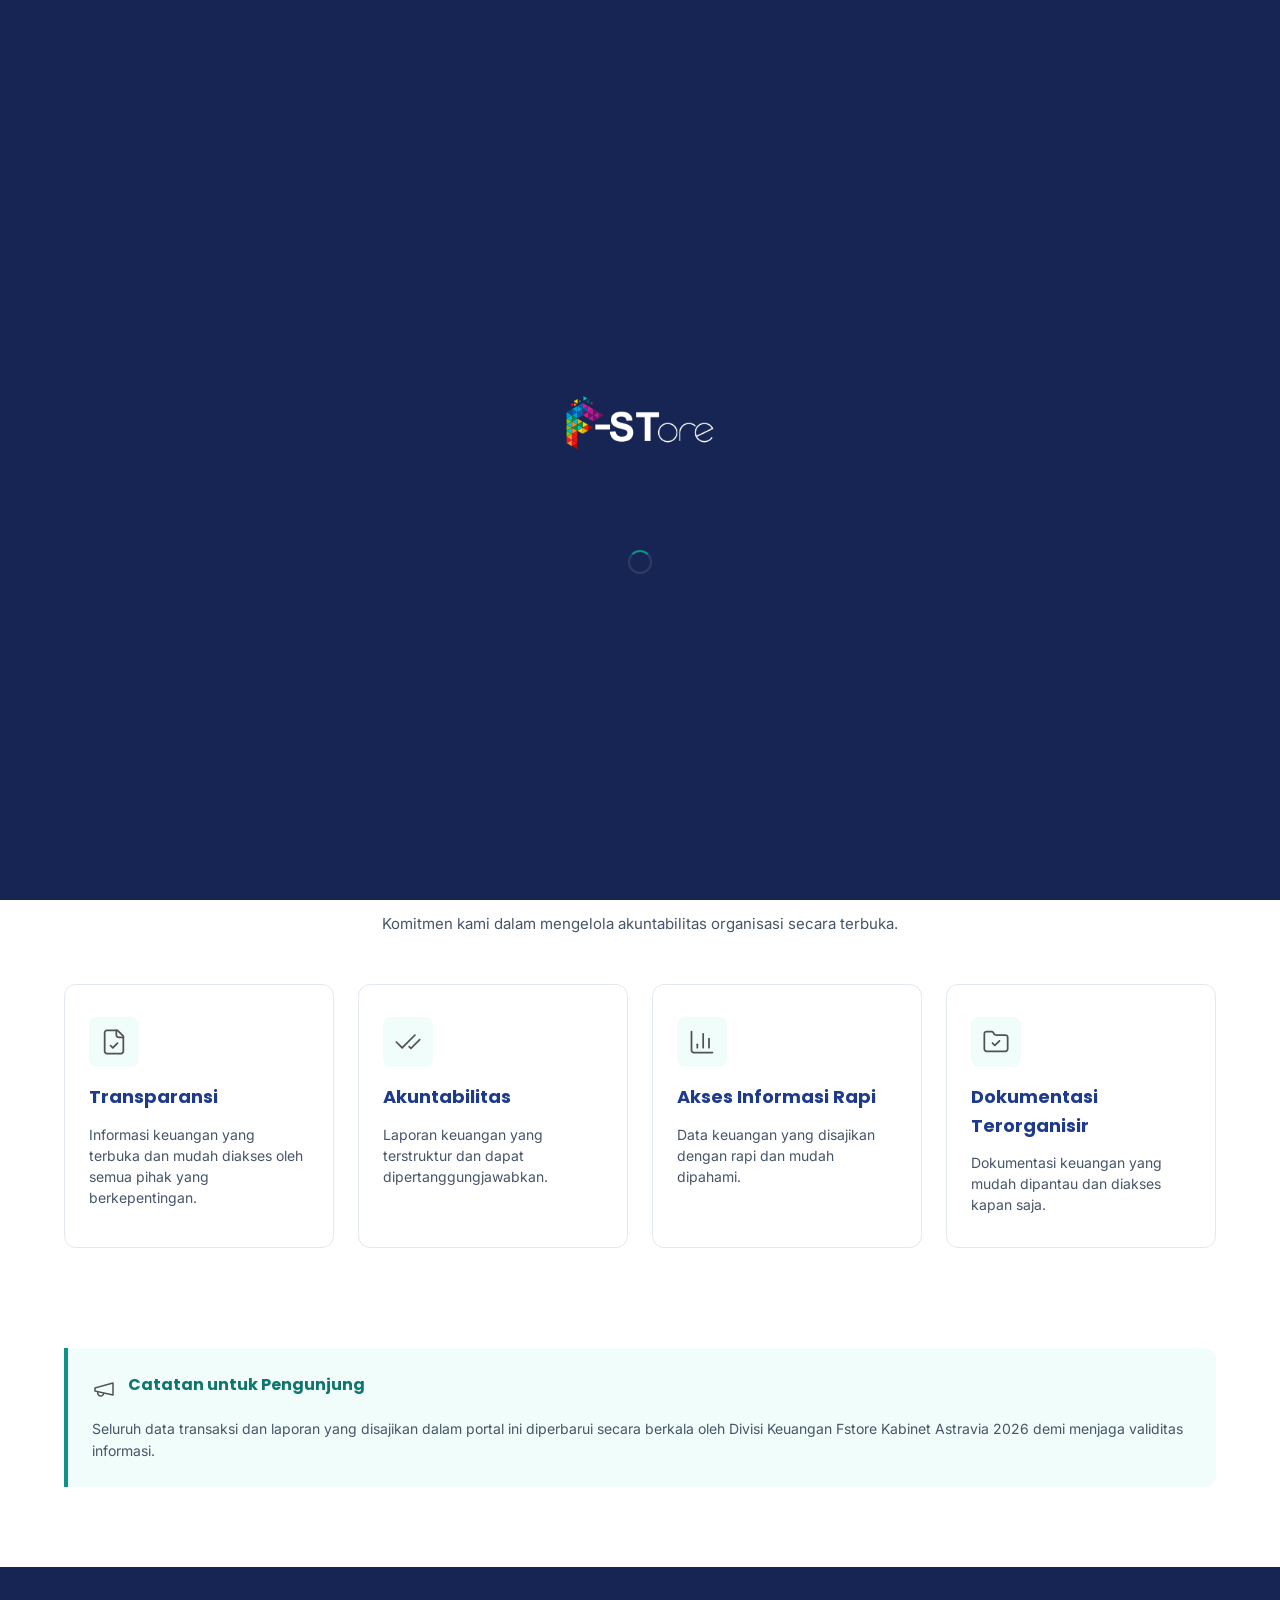
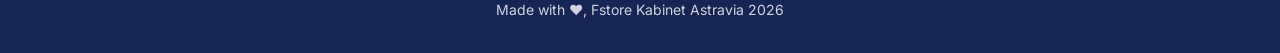
<file: home.html>
<!DOCTYPE html>
<html lang="id">
<head>
  <meta charset="UTF-8">
  <meta name="viewport" content="width=device-width, initial-scale=1.0">
  <title>Fstore - Home</title>
  <link rel="preconnect" href="https://fonts.googleapis.com">
  <link rel="preconnect" href="https://fonts.gstatic.com" crossorigin>
  <link href="https://fonts.googleapis.com/css2?family=Poppins:wght@600;700;800&family=Inter:wght@400;500;600;700&display=swap" rel="stylesheet">
  <link rel="stylesheet" href="style.css">
</head>
<body>

  <!-- NAVIGATION BAR -->
  <header class="main-header">
    <div class="container nav-container">
      <a href="home.html" class="logo">
        <img src="logo-fstore.png" alt="Logo Fstore" class="logo-img">
      </a>
      <ul class="nav-links">
        <li><a href="home.html" class="active">Home</a></li>
        <li><a href="index.html">Dashboard</a></li>
        <li><a href="transaksi.html">Transaksi</a></li>
        <li><a href="panduan.html">Panduan</a></li>
      </ul>
    </div>
  </header>

  <!-- HERO SECTION -->
  <section class="home-hero">
    <div class="container hero-container">
      <div class="hero-text-content">
        <h1 class="hero-title">Portal Transparansi Keuangan Fstore</h1>
        <p class="hero-subtitle">Akses tinjauan komprehensif atas arus kas dan performa keuangan Fstore, disajikan secara terpusat untuk memudahkan pemantauan data finansial yang objektif.</p>
        <div class="hero-actions">
          <a href="index.html" class="btn btn-primary">Buka Dashboard</a>
        </div>
      </div>
      
      <div class="hero-visual-gallery">
        <figure class="home-visual-item home-visual-item-top">
          <img src="home-foto-atas.jpeg" alt="Buka bersama bidang Technopreneurship" class="home-visual-image">
          <figcaption class="home-visual-caption">5 Maret 2026 - Buka bersama bidang Technopreneurship</figcaption>
        </figure>
        <figure class="home-visual-item home-visual-item-bottom">
          <img src="home-foto-bawah.jpeg" alt="First Gathering kabinet Astravia" class="home-visual-image">
          <figcaption class="home-visual-caption">8 Maret 2026 - First Gathering kabinet Astravia</figcaption>
        </figure>
      </div>
    </div>
  </section>

  <!-- ABOUT SECTION -->
  <section class="about-section">
    <div class="container">
      <h2 class="section-title">Tujuan Portal</h2>
      <p class="section-subtitle">Komitmen kami dalam mengelola akuntabilitas organisasi secara terbuka.</p>
      
      <div class="about-cards">
        <div class="about-card">
          <div class="about-icon">
            <img src="icons/file-check.svg" alt="Transparansi" class="about-icon-image">
          </div>
          <h3>Transparansi</h3>
          <p>Informasi keuangan yang terbuka dan mudah diakses oleh semua pihak yang berkepentingan.</p>
        </div>
        <div class="about-card">
          <div class="about-icon">
            <img src="icons/check-check.svg" alt="Akuntabilitas" class="about-icon-image">
          </div>
          <h3>Akuntabilitas</h3>
          <p>Laporan keuangan yang terstruktur dan dapat dipertanggungjawabkan.</p>
        </div>
        <div class="about-card">
          <div class="about-icon">
            <img src="icons/chart.svg" alt="Akses Informasi Rapi" class="about-icon-image">
          </div>
          <h3>Akses Informasi Rapi</h3>
          <p>Data keuangan yang disajikan dengan rapi dan mudah dipahami.</p>
        </div>
        <div class="about-card">
          <div class="about-icon">
            <img src="icons/folder-check.svg" alt="Dokumentasi Terorganisir" class="about-icon-image">
          </div>
          <h3>Dokumentasi Terorganisir</h3>
          <p>Dokumentasi keuangan yang mudah dipantau dan diakses kapan saja.</p>
        </div>
      </div>
    </div>
  </section>

  <!-- VIEWER NOTICE -->
  <section class="viewer-notice">
    <div class="container notice-container">
      <div class="notice-box">
        <div class="notice-box-header">
          <img src="icons/megaphone.svg" alt="Pengumuman" class="notice-icon-image">
          <h4>Catatan untuk Pengunjung</h4>
        </div>
        <p>Seluruh data transaksi dan laporan yang disajikan dalam portal ini diperbarui secara berkala oleh Divisi Keuangan Fstore Kabinet Astravia 2026 demi menjaga validitas informasi.</p>
      </div>
    </div>
  </section>

  <!-- FOOTER -->
  <footer>
    <div class="container footer-container">
      <p>Made with ♥, Fstore Kabinet Astravia 2026</p>
    </div>
  </footer>

  <script src="auth.js"></script>
</body>
</html>
</file>
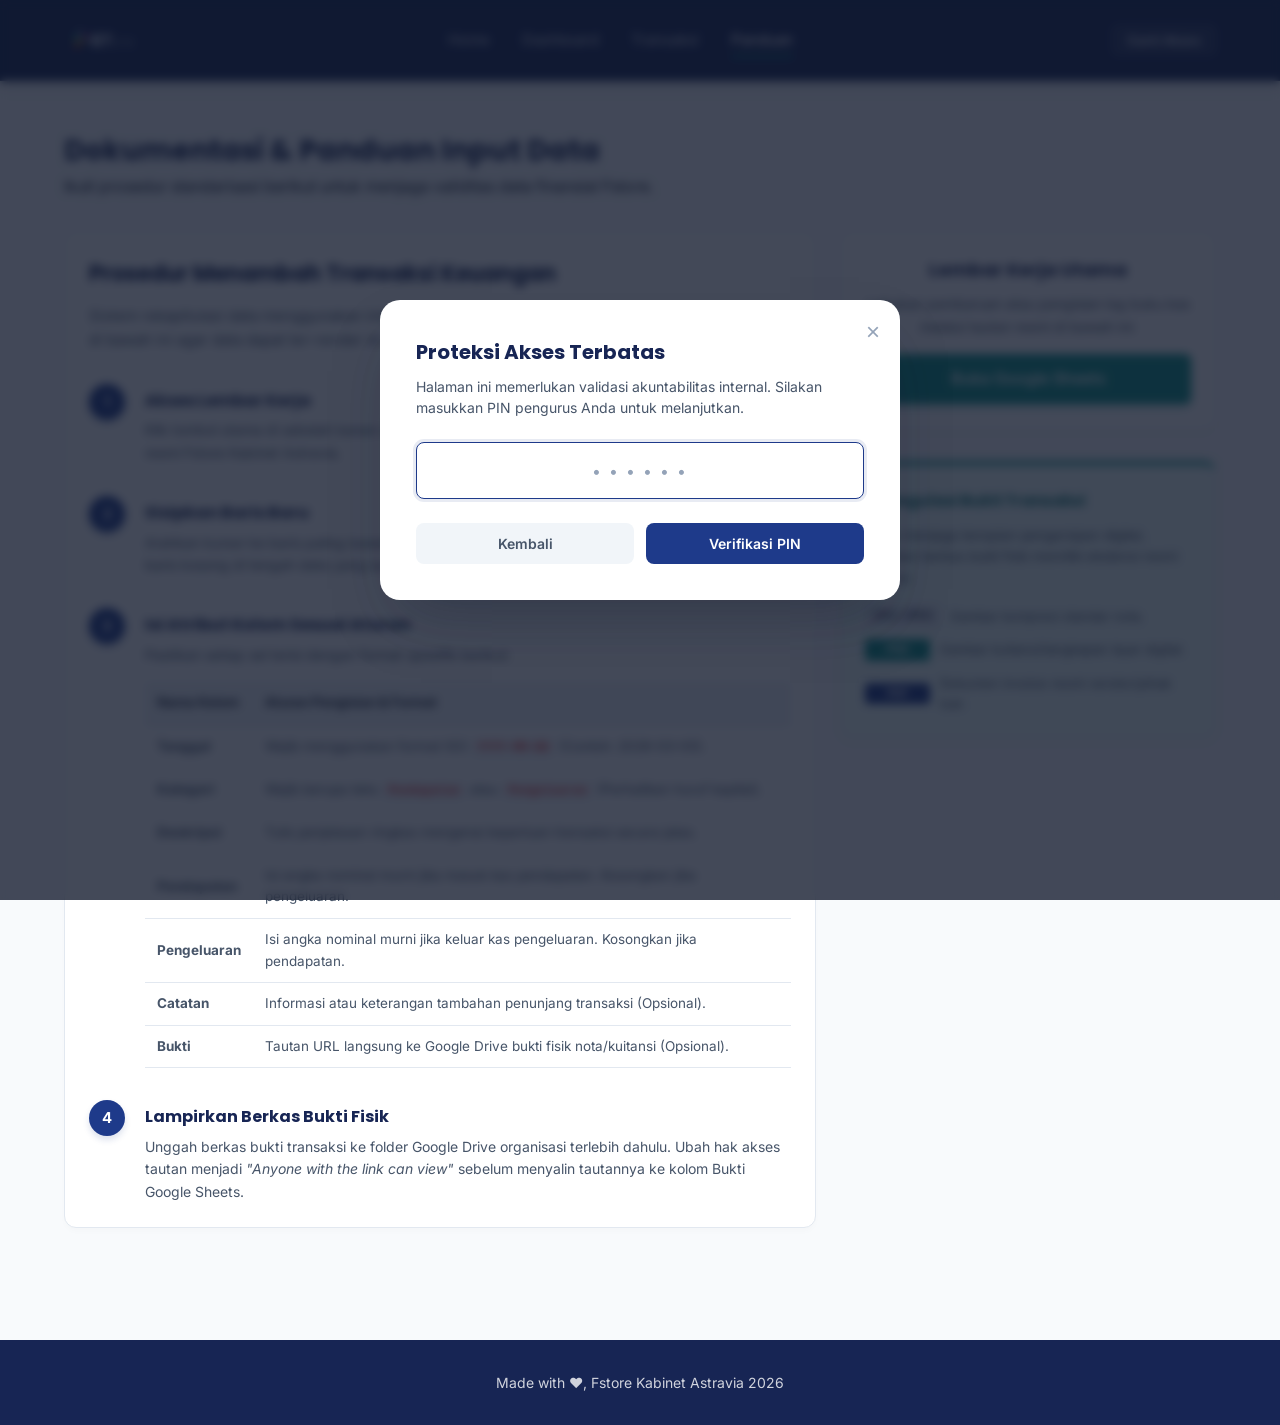
<file: panduan.html>
<!DOCTYPE html>
<html lang="id">
<head>
  <meta charset="UTF-8">
  <meta name="viewport" content="width=device-width, initial-scale=1.0">
  <title>Fstore - Panduan</title>
  <link rel="preconnect" href="https://fonts.googleapis.com">
  <link rel="preconnect" href="https://fonts.gstatic.com" crossorigin>
  <link href="https://fonts.googleapis.com/css2?family=Poppins:wght@600;700;800&family=Inter:wght@400;500;600;700&display=swap" rel="stylesheet">
  <link rel="stylesheet" href="style.css">
</head>
<body>

  <!-- NAVIGATION BAR (Konsisten antar halaman) -->
  <header class="main-header">
    <div class="container nav-container">
      <a href="home.html" class="logo">
        <img src="logo-fstore.png" alt="Logo Fstore" class="logo-img">
      </a>
      <ul class="nav-links">
        <li><a href="home.html">Home</a></li>
        <li><a href="index.html">Dashboard</a></li>
        <li><a href="transaksi.html">Transaksi</a></li>
        <li><a href="panduan.html" class="active">Panduan</a></li>
      </ul>
    </div>
  </header>

  <!-- GUIDE MAIN CONTENT -->
  <main class="guide-layout">
    <div class="container">
      
      <div class="guide-header">
        <h1 class="page-title">Dokumentasi & Panduan Input Data</h1>
        <p class="page-subtitle">Ikuti prosedur standarisasi berikut untuk menjaga validitas data finansial Fstore.</p>
      </div>

      <div class="guide-grid-layout">
        
        <!-- Sisi Kiri: Langkah Prosedural -->
        <section class="guide-main-content">
          <div class="card-box">
            <h2 class="guide-card-title">Prosedur Menambah Transaksi Keuangan</h2>
            <p class="guide-intro-text">Sistem rekapitulasi data menggunakan integrasi basis data Google Sheets. Ikuti instruksi penulisan di bawah ini agar data dapat ter-render di dashboard tanpa galat:</p>
            
            <div class="step-sequence">
              
              <div class="step-item">
                <div class="step-number">1</div>
                <div class="step-body">
                  <h3>Akses Lembar Kerja</h3>
                  <p>Klik tombol utama di sebelah kanan untuk langsung mengarah ke halaman sunting Google Sheets resmi Fstore Kabinet Astravia.</p>
                </div>
              </div>

              <div class="step-item">
                <div class="step-number">2</div>
                <div class="step-body">
                  <h3>Sisipkan Baris Baru</h3>
                  <p>Arahkan kursor ke baris paling bawah yang kosong pada lembar kerja aktif. Hindari menyisipkan baris kosong di tengah data yang sudah ada.</p>
                </div>
              </div>

              <div class="step-item">
                <div class="step-number">3</div>
                <div class="step-body">
                  <h3>Isi Atribut Kolom Sesuai Aturan</h3>
                  <p>Pastikan setiap sel terisi dengan format spesifik berikut:</p>
                  <table class="guide-spec-table">
                    <thead>
                      <tr>
                        <th>Nama Kolom</th>
                        <th>Aturan Pengisian & Format</th>
                      </tr>
                    </thead>
                    <tbody>
                      <tr>
                        <td><strong>Tanggal</strong></td>
                        <td>Wajib menggunakan format ISO <code class="code-badge">YYYY-MM-DD</code> (Contoh: 2026-03-05).</td>
                      </tr>
                      <tr>
                        <td><strong>Kategori</strong></td>
                        <td>Wajib berupa teks <code class="code-badge">Pendapatan</code> atau <code class="code-badge">Pengeluaran</code> (Perhatikan huruf kapital).</td>
                      </tr>
                      <tr>
                        <td><strong>Deskripsi</strong></td>
                        <td>Tulis penjelasan ringkas mengenai keperluan transaksi secara jelas.</td>
                      </tr>
                      <tr>
                        <td><strong>Pendapatan</strong></td>
                        <td>Isi angka nominal murni jika masuk kas pendapatan. Kosongkan jika pengeluaran.</td>
                      </tr>
                      <tr>
                        <td><strong>Pengeluaran</strong></td>
                        <td>Isi angka nominal murni jika keluar kas pengeluaran. Kosongkan jika pendapatan.</td>
                      </tr>
                      <tr>
                        <td><strong>Catatan</strong></td>
                        <td>Informasi atau keterangan tambahan penunjang transaksi (Opsional).</td>
                      </tr>
                      <tr>
                        <td><strong>Bukti</strong></td>
                        <td>Tautan URL langsung ke Google Drive bukti fisik nota/kuitansi (Opsional).</td>
                      </tr>
                    </tbody>
                  </table>
                </div>
              </div>

              <div class="step-item">
                <div class="step-number">4</div>
                <div class="step-body">
                  <h3>Lampirkan Berkas Bukti Fisik</h3>
                  <p>Unggah berkas bukti transaksi ke folder Google Drive organisasi terlebih dahulu. Ubah hak akses tautan menjadi <em>"Anyone with the link can view"</em> sebelum menyalin tautannya ke kolom Bukti Google Sheets.</p>
                </div>
              </div>

            </div>
          </div>
        </section>

        <!-- Sisi Kanan: Sidebar Aksi & Informasi Pendukung -->
        <aside class="guide-sidebar">
          
          <div class="card-box action-card text-center">
            <h3>Lembar Kerja Utama</h3>
            <p>Lakukan pembaruan atau pengisian log buku kas melalui tautan resmi di bawah ini:</p>
            <a href="#" id="sheetsLink" class="btn btn-primary btn-full" target="_blank">Buka Google Sheets</a>
          </div>

          <div class="card-box file-notice-box">
            <h4>📁 Regulasi Bukti Transaksi</h4>
            <p>Guna menjaga kerapian pengarsipan digital, pastikan berkas bukti fisik memiliki ekstensi resmi berikut:</p>
            <ul class="file-type-list">
              <li><span class="file-badge badge-jpg">JPG / JPEG</span> Gambar kompresi standar nota.</li>
              <li><span class="file-badge badge-png">PNG</span> Gambar kuitansi/tangkapan layar digital.</li>
              <li><span class="file-badge badge-pdf">PDF</span> Dokumen invoice resmi vendor/pihak luar.</li>
            </ul>
          </div>

        </aside>

      </div>

    </div>
  </main>

  <!-- FOOTER -->
  <footer>
    <div class="container footer-container">
      <p>Made with ♥, Fstore Kabinet Astravia 2026</p>
    </div>
  </footer>

  <!-- SCRIPT CONFIGURATION -->
  <script src="config.js"></script>
  <script>
    document.addEventListener('DOMContentLoaded', function() {
      const link = document.getElementById('sheetsLink');
      if (typeof CONFIG !== 'undefined' && CONFIG.GOOGLE_SHEETS_EDIT_URL) {
        link.href = CONFIG.GOOGLE_SHEETS_EDIT_URL();
      }
    });
  </script>
  <script src="auth.js"></script>
</body>
</html>
</file>
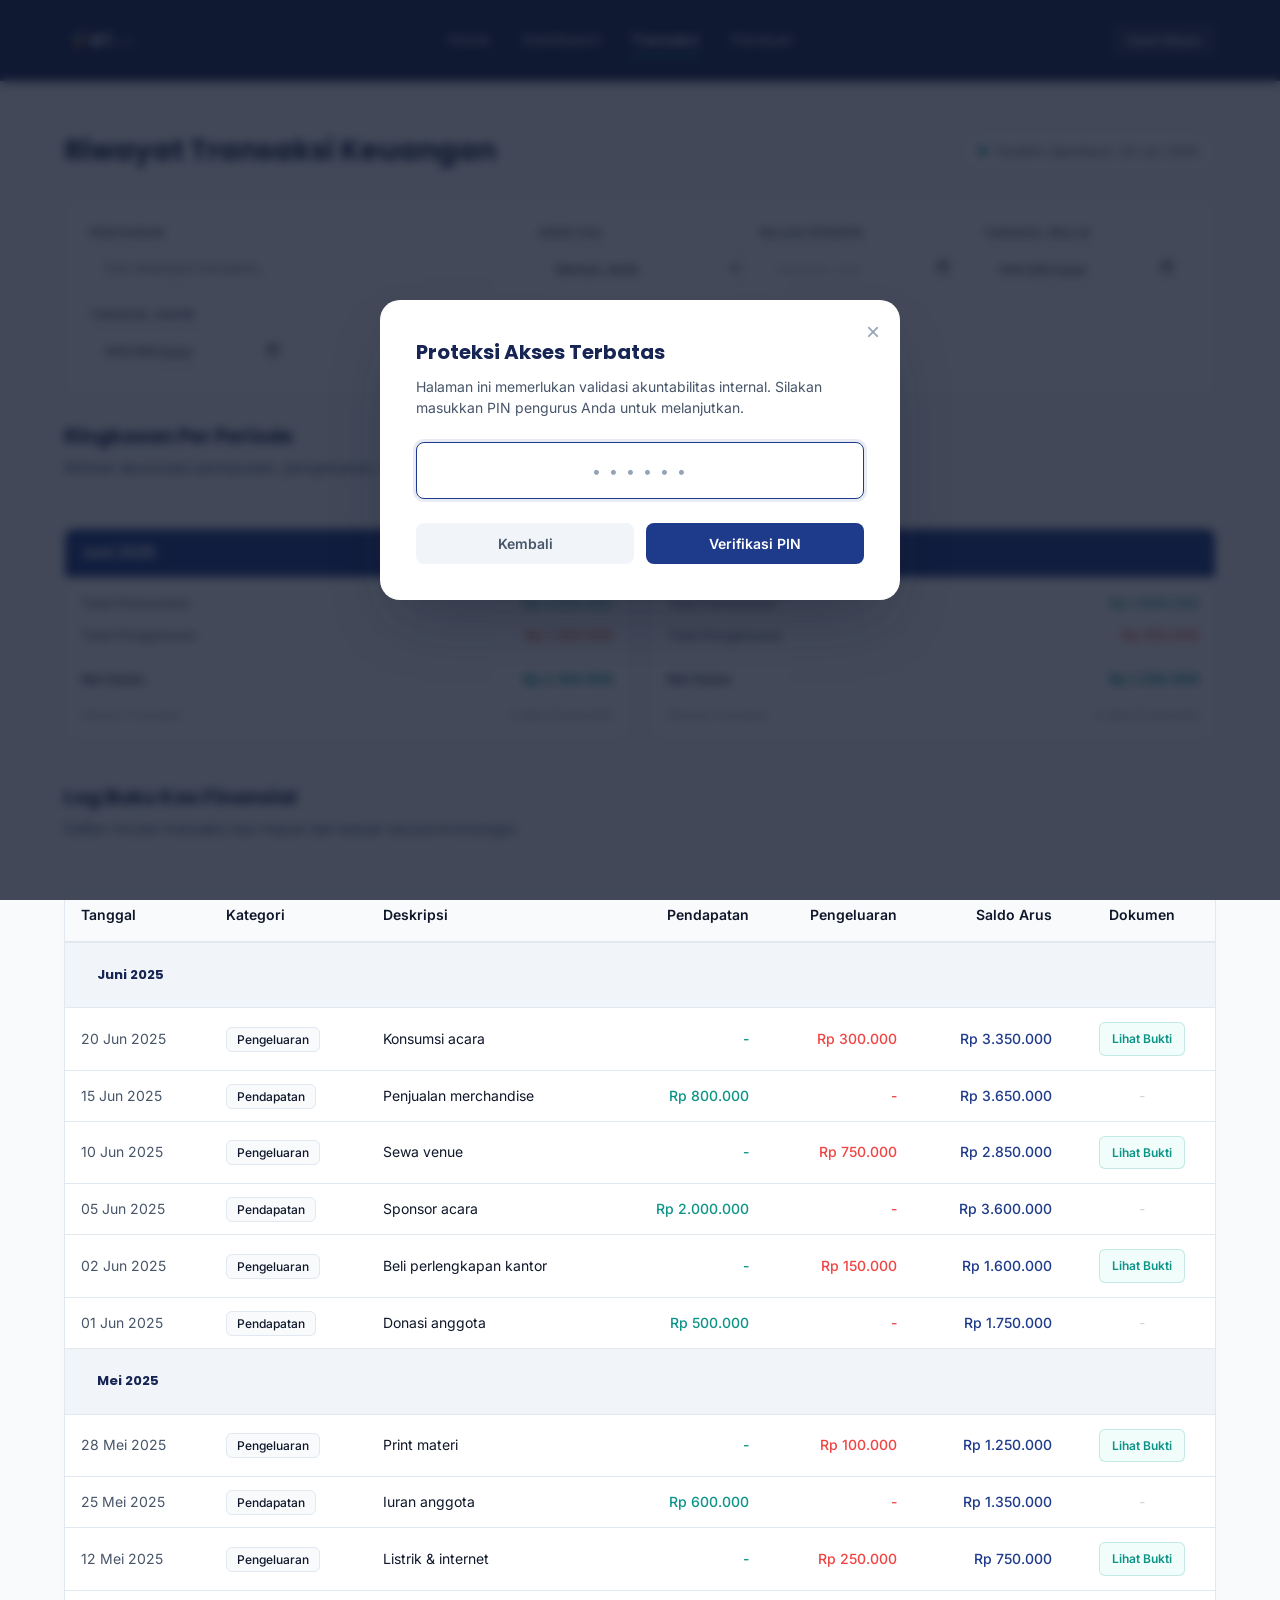
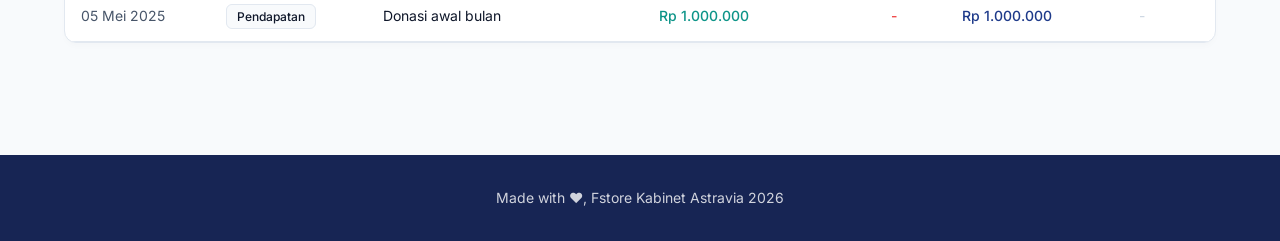
<file: transaksi.html>
<!DOCTYPE html>
<html lang="id">
<head>
  <meta charset="UTF-8">
  <meta name="viewport" content="width=device-width, initial-scale=1.0">
  <title>Fstore - Transaksi</title>
  <link rel="preconnect" href="https://fonts.googleapis.com">
  <link rel="preconnect" href="https://fonts.gstatic.com" crossorigin>
  <link href="https://fonts.googleapis.com/css2?family=Poppins:wght@600;700;800&family=Inter:wght@400;500;600;700&display=swap" rel="stylesheet">
  <link rel="stylesheet" href="style.css">
</head>
<body>

  <!-- NAVIGATION BAR (Konsisten antar halaman) -->
  <header class="main-header">
    <div class="container nav-container">
      <a href="home.html" class="logo">
        <img src="logo-fstore.png" alt="Logo Fstore" class="logo-img">
      </a>
      <ul class="nav-links">
        <li><a href="home.html">Home</a></li>
        <li><a href="index.html">Dashboard</a></li>
        <li><a href="transaksi.html" class="active">Transaksi</a></li>
        <li><a href="panduan.html">Panduan</a></li>
      </ul>
    </div>
  </header>

  <!-- TRANSACTION MAIN CONTENT -->
  <main class="transaction-layout">
    <div class="container">
      
      <!-- Top Bar Halaman -->
      <div class="transaction-page-header">
        <h1 class="page-title">Riwayat Transaksi Keuangan</h1>
        <div class="last-updated-wrapper">
          <span class="update-indicator"></span>
          <div class="last-updated" id="lastUpdated">Memeriksa pembaruan...</div>
        </div>
      </div>

      <!-- Kotak Filter & Pencarian yang Terstruktur -->
      <section class="filter-section-box">
        <div class="filter-grid">
          <div class="filter-group search-main">
            <label for="searchInput">Pencarian</label>
            <input type="text" id="searchInput" placeholder="Cari deskripsi transaksi...">
          </div>
          <div class="filter-group">
            <label for="categoryFilter">Jenis Kas</label>
            <select id="categoryFilter">
              <option value="">Semua Jenis</option>
              <option value="Pendapatan">Pendapatan</option>
              <option value="Pengeluaran">Pengeluaran</option>
            </select>
          </div>
          <div class="filter-group">
            <label for="monthFilter">Bulan Spesifik</label>
            <input type="month" id="monthFilter">
          </div>
          <div class="filter-group">
            <label for="startDateFilter">Tanggal Mulai</label>
            <input type="date" id="startDateFilter">
          </div>
          <div class="filter-group">
            <label for="endDateFilter">Tanggal Akhir</label>
            <input type="date" id="endDateFilter">
          </div>
        </div>
      </section>

      <!-- Tempat Penampungan Tabel Transaksi -->
<section class="table-section">
  <!-- JavaScript akan menyuntikkan seluruh komponen ke dalam div ini -->
  <div id="transactionsContainer">
    <div class="loading-state">
      <div class="spinner"></div>
      <p>Memuat seluruh data transaksi...</p>
    </div>
  </div>
</section>

    </div>
  </main>

  <!-- FOOTER -->
  <footer>
    <div class="container footer-container">
      <p>Made with ♥, Fstore Kabinet Astravia 2026</p>
    </div>
  </footer>

  <!-- SCRIPT ARCHITECTURE -->
  <script src="config.js"></script>
  <script src="data.js"></script>
  <script src="transaksi.js"></script>
  <script src="auth.js"></script>
</body>
</html>
</file>
<file: style.css>
/* ==========================================================================
   1. VARIABLES & RESET STYLE
   ========================================================================== */
:root {
  /* Palette: Corporate Deep Blue & Mint */
  --bg-white: #ffffff;
  --bg-light: #f8fafc;
  --bg-mint-light: #f0fdfa; /* Mint sangat pudar untuk background halus */
  --text-dark: #0f172a;     /* Midnight Navy */
  --text-muted: #475569;    /* Slate Gray */
  --primary-blue: #1e3a8a;  /* Classic Slate Blue */
  --primary-dark: #172554;  /* Deep Navy */
  --accent-mint: #0d9488;   /* Mint Green / Teal */
  --accent-mint-hover: #0f766e;
  
  /* Fonts */
  --font-header: 'Poppins', sans-serif;
  --font-body: 'Inter', sans-serif;
}

* {
  margin: 0;
  padding: 0;
  box-sizing: border-box;
}

html,
body {
  min-height: 100%;
}

body {
  font-family: var(--font-body);
  background-color: var(--bg-white);
  color: var(--text-dark);
  line-height: 1.6;
  overflow-x: hidden;
}

body.modal-open {
  overflow: hidden;
  touch-action: none;
}

.container {
  width: 100%;
  max-width: 1200px;
  margin: 0 auto;
  padding: 0 24px;
}

/* ==========================================================================
   2. HEADER & NAVIGATION (Updated for White Text Logo)
   ========================================================================== */
.main-header {
  background-color: var(--primary-dark); /* Mengubah background menjadi Deep Navy */
  border-bottom: 1px solid rgba(255, 255, 255, 0.1); /* Mengubah border agar serasi dengan background gelap */
  position: sticky;
  top: 0;
  z-index: 1000;
  box-shadow: 0 4px 12px rgba(15, 23, 42, 0.15); /* Bayangan disesuaikan agar lebih menyatu */
}

.nav-container {
  display: flex;
  justify-content: space-between;
  align-items: center;
  height: 80px;
}

.logo-img {
  height: 80px;
  object-fit: contain;
  display: block;
}

.nav-links {
  display: flex;
  list-style: none;
  gap: 32px;
  align-items: center; /* Memastikan teks menu dan tombol sejajar secara vertikal */
}

.nav-links a {
  text-decoration: none;
  color: rgba(255, 255, 255, 0.7); /* Warna teks pasif diubah menjadi putih transparan */
  font-weight: 500;
  font-size: 15px;
  transition: all 0.3s ease;
  position: relative;
  padding: 8px 0;
}

/* Hover & Active State */
.nav-links a:hover,
.nav-links a.active {
  color: var(--bg-white); /* Menjadi putih bersih saat aktif atau di-hover */
}

/* Garis bawah tipis aktif yang kontras di atas warna gelap */
.nav-links a.active::after {
  content: '';
  position: absolute;
  bottom: 0;
  left: 0;
  width: 100%;
  height: 2px;
  background-color: var(--accent-mint); /* Tetap menggunakan Mint Green sebagai aksen */
  border-radius: 2px;
}
/* ==========================================================================
   3. HERO SECTION (Clean Split Layout)
   ========================================================================== */
.home-hero {
  background-color: var(--bg-light);
  padding: 80px 0;
  position: relative;
}

.hero-container {
  display: grid;
  grid-template-columns: 1fr 1fr;
  align-items: center;
  gap: 48px;
}

.hero-title {
  font-family: var(--font-header);
  font-size: 42px;
  font-weight: 700;
  color: var(--primary-dark);
  line-height: 1.2;
  margin-bottom: 20px;
}

.hero-subtitle {
  color: var(--text-muted);
  font-size: 16px;
  margin-bottom: 32px;
  max-width: 500px;
}

/* Button Component */
.btn {
  display: inline-block;
  text-decoration: none;
  padding: 12px 28px;
  font-weight: 600;
  border-radius: 6px;
  transition: all 0.3s ease;
}

.btn-primary {
  background-color: var(--accent-mint);
  color: var(--bg-white);
  box-shadow: 0 4px 10px rgba(13, 148, 136, 0.2);
}

.btn-primary:hover {
  background-color: var(--accent-mint-hover);
  transform: translateY(-2px);
}

/* Gallery Styling */
.hero-visual-gallery {
  display: flex;
  flex-direction: column;
  gap: 20px;
}

.home-visual-item {
  background: var(--bg-white);
  border-radius: 12px;
  overflow: hidden;
  box-shadow: 0 10px 15px -3px rgba(0, 0, 0, 0.05);
  transition: transform 0.3s ease;
}

.home-visual-item:hover {
  transform: translateY(-4px);
}

.home-visual-image {
  width: 100%;
  height: 200px;
  object-fit: cover;
  display: block;
}

.home-visual-caption {
  padding: 12px 16px;
  font-size: 13px;
  color: var(--text-muted);
  background-color: var(--bg-white);
  border-top: 1px solid #f1f5f9;
  font-weight: 500;
}

/* ==========================================================================
   4. ABOUT SECTION (Tujuan Grid)
   ========================================================================== */
.about-section {
  padding: 100px 0;
  text-align: center;
}

.section-title {
  font-family: var(--font-header);
  font-size: 32px;
  color: var(--primary-dark);
  margin-bottom: 8px;
}

.section-subtitle {
  color: var(--text-muted);
  margin-bottom: 48px;
  font-size: 15px;
}

.about-cards {
  display: grid;
  grid-template-columns: repeat(auto-fit, minmax(250px, 1fr));
  gap: 24px;
}

.about-card {
  background-color: var(--bg-white);
  border: 1px solid #e2e8f0;
  padding: 32px 24px;
  border-radius: 12px;
  text-align: left;
  transition: all 0.3s ease;
}

.about-card:hover {
  border-color: var(--accent-mint);
  box-shadow: 0 10px 25px -5px rgba(13, 148, 136, 0.08);
  transform: translateY(-4px);
}

.about-icon {
  font-size: 0;
  margin-bottom: 16px;
  background-color: var(--bg-mint-light);
  width: 50px;
  height: 50px;
  display: flex;
  align-items: center;
  justify-content: center;
  border-radius: 8px;
}

.about-icon img {
  width: 28px;
  height: 28px;
  object-fit: contain;
  display: block;
}

.about-card h3 {
  font-family: var(--font-header);
  font-size: 18px;
  color: var(--primary-blue);
  margin-bottom: 12px;
}

.about-card p {
  color: var(--text-muted);
  font-size: 14px;
  line-height: 1.5;
}

/* ==========================================================================
   5. VIEWER NOTICE SECTION
   ========================================================================== */
.viewer-notice {
  padding-bottom: 80px;
}

.notice-box {
  background-color: var(--bg-mint-light);
  border-left: 4px solid var(--accent-mint);
  padding: 24px;
  border-radius: 0 12px 12px 0;
}

.notice-box-header {
  display: flex;
  align-items: center;
  gap: 12px;
  margin-bottom: 12px;
}

.notice-icon-image {
  width: 24px;
  height: 24px;
  object-fit: contain;
  display: block;
}

.notice-box h4 {
  font-family: var(--font-header);
  color: var(--accent-mint-hover);
  margin-bottom: 8px;
  font-size: 16px;
}

.notice-box p {
  color: var(--text-muted);
  font-size: 14px;
}

/* ==========================================================================
   6. FOOTER
   ========================================================================== */
footer {
  background-color: var(--primary-dark);
  color: rgba(255, 255, 255, 0.8);
  padding: 32px 0;
  text-align: center;
  font-size: 14px;
}

/* ==========================================================================
   7. RESPONSIVE DESIGN (Mobile Friendly)
   ========================================================================== */
@media (max-width: 992px) {
  .hero-container {
    grid-template-columns: 1fr;
    text-align: center;
    gap: 40px;
  }
  
  .hero-subtitle {
    margin-left: auto;
    margin-right: auto;
  }
  
  .hero-title {
    font-size: 34px;
  }
}

@media (max-width: 600px) {
  .nav-container {
    flex-direction: column;
    height: auto;
    padding: 16px;
    gap: 16px;
  }
  
  .nav-links {
    gap: 16px;
  }
  
  .hero-title {
    font-size: 28px;
  }

  #role-selection-screen,
  #pin-modal {
    padding-top: 16px;
  }

  .role-selection-container,
  .pin-modal-content {
    max-width: 100%;
    padding: 24px;
  }

  .role-card {
    padding: 28px 20px;
  }

  .pin-modal-buttons {
    flex-direction: column;
  }

  .pin-modal-btn {
    width: 100%;
  }
}

/* ==========================================================================
   8. DASHBOARD SPECIFIC STYLES
   ========================================================================== */
.dashboard-layout {
  padding: 48px 0 80px;
  background-color: var(--bg-light); /* Latar belakang abu terang agar kartu terlihat pop-out */
  min-height: calc(100vh - 160px);   /* Menghindari footer naik jika data sedikit */
}

.dashboard-header {
  display: flex;
  justify-content: space-between;
  align-items: center;
  margin-bottom: 32px;
  flex-wrap: wrap;
  gap: 16px;
}

.dashboard-title {
  font-family: var(--font-header);
  font-size: 28px;
  color: var(--primary-dark);
}

/* Penanda Pembaruan */
.last-updated-wrapper {
  display: flex;
  align-items: center;
  gap: 8px;
  background-color: var(--bg-white);
  padding: 8px 16px;
  border-radius: 20px;
  border: 1px solid #e2e8f0;
  font-size: 13px;
  color: var(--text-muted);
}

.update-indicator {
  width: 8px;
  height: 8px;
  background-color: var(--accent-mint);
  border-radius: 50%;
  display: inline-block;
}

/* Card Wrapper (General Utility untuk Box Dashboard) */
.card-box {
  background-color: var(--bg-white);
  border: 1px solid #e2e8f0;
  border-radius: 12px;
  padding: 24px;
  box-shadow: 0 4px 6px -1px rgba(0, 0, 0, 0.02);
  margin-bottom: 32px;
}

.card-box .section-title {
  font-size: 18px;
  margin-bottom: 20px;
  text-align: left;
}

/* Wrapper Grafik */
.chart-wrapper {
  position: relative;
  width: 100%;
  max-height: 400px;
}

/* Desain Tabel Bersih */
.clean-table {
  width: 100%;
  border-collapse: collapse;
  font-size: 14px;
  text-align: left;
}

.clean-table th {
  background-color: var(--bg-light);
  color: var(--text-dark);
  font-weight: 600;
  padding: 14px 16px;
  border-bottom: 2px solid #e2e8f0;
}

.clean-table td {
  padding: 14px 16px;
  border-bottom: 1px solid #e2e8f0;
  color: var(--text-muted);
}

.clean-table tbody tr:hover {
  background-color: #f8fafc;
}

.text-right {
  text-align: right;
}

/* Loading State Utility */
.loading-state {
  display: flex;
  flex-direction: column;
  align-items: center;
  justify-content: center;
  padding: 60px 0;
  color: var(--text-muted);
  gap: 12px;
  width: 100%;
}

.spinner {
  width: 32px;
  height: 32px;
  border: 3px solid #e2e8f0;
  border-top-color: var(--accent-mint);
  border-radius: 50%;
  animation: spin 0.8s linear infinite;
}

@keyframes spin {
  to { transform: rotate(360deg); }
}

/* Hidden Utility Class */
.hidden {
  display: none !important;
}

/* Responsive Table */
.table-responsive {
  overflow-x: auto;
}

/* Layout Grid untuk Summary Cards */
.summary-cards {
  display: grid;
  grid-template-columns: repeat(auto-fit, minmax(300px, 1fr));
  gap: 24px;
  margin-bottom: 32px;
}

/* Base Card Style */
.card-summary {
  background-color: var(--bg-white);
  border: 1px solid #e2e8f0;
  padding: 24px;
  border-radius: 12px;
  box-shadow: 0 4px 6px -1px rgba(0, 0, 0, 0.01);
}

.card-summary-label {
  font-size: 14px;
  font-weight: 500;
  color: var(--text-muted);
  margin-bottom: 8px;
}

.card-summary-amount {
  font-family: var(--font-header);
  font-size: 24px;
  font-weight: 700;
}

/* Diferensiasi Warna Finansial */
.text-income {
  color: var(--accent-mint) !important;
}

.text-expense {
  color: #ef4444 !important;
}

.text-balance {
  color: var(--primary-blue) !important;
}

.font-medium {
  font-weight: 500;
}

/* Badge Kategori Kustom */
.badge-category {
  background-color: var(--bg-light);
  color: var(--text-dark);
  padding: 4px 10px;
  border-radius: 6px;
  font-size: 12px;
  font-weight: 500;
  border: 1px solid #e2e8f0;
}

/* ==========================================================================
   9. TRANSACTION PAGE SPECIFIC STYLES
   ========================================================================== */
.transaction-layout {
  padding: 48px 0 80px;
  background-color: var(--bg-light);
  min-height: calc(100vh - 160px);
}

.transaction-page-header {
  display: flex;
  justify-content: space-between;
  align-items: center;
  margin-bottom: 24px;
  flex-wrap: wrap;
  gap: 16px;
}

.page-title {
  font-family: var(--font-header);
  font-size: 28px;
  color: var(--primary-dark);
}

/* Kotak Filter Panel */
.filter-section-box {
  background-color: var(--bg-white);
  border: 1px solid #e2e8f0;
  border-radius: 12px;
  padding: 24px;
  box-shadow: 0 4px 6px -1px rgba(0, 0, 0, 0.02);
  margin-bottom: 24px;
}

.filter-grid {
  display: grid;
  grid-template-columns: repeat(auto-fit, minmax(180px, 1fr));
  gap: 16px;
}

/* Membuat kolom pencarian teks lebih lebar secara default */
.filter-grid .search-main {
  grid-column: span 2;
}

@media (max-width: 768px) {
  .filter-grid .search-main {
    grid-column: span 1;
  }
}

.filter-group {
  display: flex;
  flex-direction: column;
  gap: 6px;
}

.filter-group label {
  font-size: 12px;
  font-weight: 600;
  color: var(--text-muted);
  text-transform: uppercase;
  letter-spacing: 0.5px;
}

/* Desain Input & Select Modern */
.filter-group input,
.filter-group select {
  font-family: var(--font-body);
  font-size: 14px;
  padding: 10px 14px;
  border: 1px solid #cbd5e1;
  border-radius: 6px;
  color: var(--text-dark);
  background-color: var(--bg-white);
  outline: none;
  transition: all 0.2s ease;
  width: 100%;
}

/* Efek Fokus Warna Mint */
.filter-group input:focus,
.filter-group select:focus {
  border-color: var(--accent-mint);
  box-shadow: 0 0 0 3px rgba(13, 148, 136, 0.15);
}

/* ==========================================================================
   10. JS GENERATED ELEMENTS STYLING (TRANSAKSI)
   ========================================================================== */
.section-header-inline {
  text-align: left;
  margin-bottom: 20px;
}

.section-header-inline .section-title {
  font-size: 20px;
  margin-bottom: 4px;
}

/* Grid untuk Ringkasan Bulanan */
.monthly-summary-grid {
  display: grid;
  grid-template-columns: repeat(auto-fit, minmax(280px, 1fr));
  gap: 20px;
  margin-bottom: 16px;
}

.monthly-card {
  background-color: var(--bg-white);
  border: 1px solid #e2e8f0;
  border-radius: 10px;
  overflow: hidden;
  box-shadow: 0 4px 6px -1px rgba(0, 0, 0, 0.01);
}

.monthly-card-header {
  background-color: var(--primary-blue);
  color: var(--bg-white);
  padding: 12px 16px;
  font-weight: 600;
  font-size: 15px;
  font-family: var(--font-header);
}

.monthly-stats-list {
  padding: 16px;
  display: flex;
  flex-direction: column;
  gap: 10px;
}

.stat-item {
  display: flex;
  justify-content: space-between;
  font-size: 13.5px;
  color: var(--text-muted);
}

.border-top-dash {
  border-top: 1px dashed #e2e8f0;
  padding-top: 10px;
  margin-top: 2px;
}

.meta-info {
  font-size: 12px;
  color: #94a3b8;
  margin-top: 4px;
}

.font-bold { font-weight: 700; }

/* Pembatas Bulan di Dalam Tabel */
.month-separator-row {
  background-color: #f1f5f9;
}

.month-separator-badge {
  font-weight: 700;
  font-size: 13px;
  color: var(--primary-dark);
  padding: 8px 16px;
  font-family: var(--font-header);
}

/* Tombol Link Bukti */
.btn-proof-link {
  display: inline-block;
  text-decoration: none;
  background-color: var(--bg-mint-light);
  color: var(--accent-mint);
  padding: 6px 12px;
  border-radius: 6px;
  font-size: 12px;
  font-weight: 600;
  border: 1px solid rgba(13, 148, 136, 0.2);
  transition: all 0.2s ease;
}

.btn-proof-link:hover {
  background-color: var(--accent-mint);
  color: var(--bg-white);
}

.no-proof {
  color: #cbd5e1;
}

.text-center { text-align: center; }
.text-description { color: var(--text-dark) !important; font-weight: 400; }

/* Empty State Style */
.empty-state {
  background-color: var(--bg-white);
  border: 1px dashed #cbd5e1;
  border-radius: 12px;
  padding: 48px;
  text-align: center;
  color: var(--text-muted);
  font-size: 15px;
}

/* ==========================================================================
   11. GUIDE PAGE SPECIFIC STYLES
   ========================================================================== */
.guide-layout {
  padding: 48px 0 80px;
  background-color: var(--bg-light);
  min-height: calc(100vh - 160px);
}

.guide-header {
  margin-bottom: 32px;
  text-align: left;
}

/* Layout Split: Utama vs Sidebar */
.guide-grid-layout {
  display: grid;
  grid-template-columns: 2fr 1fr;
  gap: 24px;
  align-items: start;
}

.guide-card-title {
  font-family: var(--font-header);
  font-size: 22px;
  color: var(--primary-dark);
  margin-bottom: 12px;
}

.guide-intro-text {
  color: var(--text-muted);
  font-size: 15px;
  margin-bottom: 32px;
}

/* Rangkaian Alur Langkah (Sequence Line) */
.step-sequence {
  display: flex;
  flex-direction: column;
  gap: 32px;
  position: relative;
}

.step-item {
  display: flex;
  gap: 20px;
}

.step-number {
  background-color: var(--primary-blue);
  color: var(--bg-white);
  width: 36px;
  height: 36px;
  border-radius: 50%;
  display: flex;
  align-items: center;
  justify-content: center;
  font-weight: 700;
  font-size: 15px;
  flex-shrink: 0;
  box-shadow: 0 4px 6px rgba(30, 58, 138, 0.15);
}

.step-body h3 {
  font-family: var(--font-header);
  font-size: 16px;
  color: var(--primary-dark);
  margin-bottom: 6px;
  margin-top: 4px;
}

.step-body p {
  color: var(--text-muted);
  font-size: 14px;
  line-height: 1.6;
}

/* Tabel Spesifikasi di Dalam Langkah */
.guide-spec-table {
  width: 100%;
  border-collapse: collapse;
  margin-top: 16px;
  font-size: 13.5px;
}

.guide-spec-table th {
  background-color: #f1f5f9;
  color: var(--text-dark);
  padding: 10px 12px;
  font-weight: 600;
  border-bottom: 2px solid #e2e8f0;
  text-align: left;
}

.guide-spec-table td {
  padding: 10px 12px;
  border-bottom: 1px solid #e2e8f0;
  color: var(--text-muted);
}

/* Badge Kode Kecil */
.code-badge {
  background-color: #f1f5f9;
  color: #ef4444;
  padding: 2px 6px;
  border-radius: 4px;
  font-family: monospace;
  font-size: 12px;
  font-weight: 600;
}

/* Sidebar Styling */
.btn-full {
  display: block;
  width: 100%;
  text-align: center;
  margin-top: 16px;
}

.action-card h3 {
  font-family: var(--font-header);
  font-size: 18px;
  color: var(--primary-dark);
  margin-bottom: 8px;
}

.action-card p {
  font-size: 14px;
  color: var(--text-muted);
}

/* Info Box File Regulasi */
.file-notice-box {
  background-color: var(--bg-mint-light);
  border-top: 4px solid var(--accent-mint);
}

.file-notice-box h4 {
  font-family: var(--font-header);
  color: var(--accent-mint-hover);
  margin-bottom: 12px;
  font-size: 15px;
}

.file-notice-box p {
  font-size: 13.5px;
  color: var(--text-muted);
  margin-bottom: 16px;
}

.file-type-list {
  list-style: none;
  display: flex;
  flex-direction: column;
  gap: 12px;
}

.file-type-list li {
  font-size: 13px;
  color: var(--text-muted);
  display: flex;
  align-items: center;
  gap: 10px;
}

.file-badge {
  font-size: 11px;
  font-weight: 700;
  padding: 2px 8px;
  border-radius: 4px;
  color: var(--bg-white);
  min-width: 65px;
  text-align: center;
}

.badge-jpg { background-color: #e2e8f0; color: #475569; }
.badge-png { background-color: var(--accent-mint); }
.badge-pdf { background-color: var(--primary-blue); }

/* Responsive Layout untuk Panduan */
@media (max-width: 850px) {
  .guide-grid-layout {
    grid-template-columns: 1fr;
  }
}

/* ==========================================================================
   12. AUTH GATEWAY STYLES (Corporate Deep Blue & Mint)
   ========================================================================== */

/* A. Full Screen Splash Intro */
#intro-screen {
  position: fixed;
  top: 0;
  left: 0;
  width: 100vw;
  height: 100vh;
  background-color: var(--primary-dark);
  display: flex;
  justify-content: center;
  align-items: center;
  z-index: 9999;
  transition: opacity 0.4s ease-out;
}

.intro-container {
  display: flex;
  flex-direction: column;
  align-items: center;
  gap: 24px;
}

.intro-logo {
  height: 200px;
  object-fit: contain;
}

.intro-spinner {
  width: 24px;
  height: 24px;
  border: 2px solid rgba(255, 255, 255, 0.1);
  border-top-color: var(--accent-mint);
  border-radius: 50%;
  animation: spin 0.6s linear infinite;
}

/* B. Role Selection Screen */
#role-selection-screen {
  position: fixed;
  top: 0;
  left: 0;
  width: 100vw;
  min-height: 100vh;
  background-color: var(--bg-light);
  display: flex;
  justify-content: center;
  align-items: flex-start;
  z-index: 9998;
  padding: 32px 24px 24px;
  transition: opacity 0.3s ease-out;
  overflow-y: auto;
  -webkit-overflow-scrolling: touch;
}

.role-selection-container {
  width: 100%;
  max-width: 800px;
  max-height: calc(100vh - 64px);
  overflow-y: auto;
}

.role-selection-header {
  text-align: center;
  margin-bottom: 40px;
}

.role-selection-title {
  font-family: var(--font-header);
  font-size: 32px;
  color: var(--primary-dark);
  margin-bottom: 8px;
}

.role-selection-subtitle {
  color: var(--text-muted);
  font-size: 15px;
}

.role-cards {
  display: grid;
  grid-template-columns: 1fr 1fr;
  gap: 24px;
}

.role-card {
  background-color: var(--bg-white);
  border: 1px solid #e2e8f0;
  border-radius: 16px;
  padding: 40px 32px;
  text-align: center;
  display: flex;
  flex-direction: column;
  align-items: center;
  box-shadow: 0 10px 15px -3px rgba(0, 0, 0, 0.02);
  transition: all 0.3s cubic-bezier(0.4, 0, 0.2, 1);
}

.role-card:hover {
  transform: translateY(-6px);
  box-shadow: 0 20px 25px -5px rgba(15, 23, 42, 0.06);
}

.stakeholder-card:hover {
  border-color: var(--primary-blue);
}

.viewer-card:hover {
  border-color: var(--accent-mint);
}

.role-card .role-icon {
  font-size: 36px;
  width: 70px;
  height: 70px;
  border-radius: 50%;
  display: flex;
  align-items: center;
  justify-content: center;
  margin-bottom: 20px;
}

.role-card .role-icon img {
  width: 36px;
  height: 36px;
  object-fit: contain;
  display: block;
}

.stakeholder-card .role-icon { background-color: #eff6ff; }
.viewer-card .role-icon { background-color: var(--bg-mint-light); }

.role-card-title {
  font-family: var(--font-header);
  font-size: 20px;
  color: var(--text-dark);
  margin-bottom: 12px;
}

.role-card-description {
  color: var(--text-muted);
  font-size: 14px;
  line-height: 1.6;
  margin-bottom: 32px;
  flex-grow: 1;
}

.role-btn {
  font-family: var(--font-body);
  font-weight: 600;
  font-size: 14px;
  padding: 12px 24px;
  border-radius: 8px;
  border: none;
  cursor: pointer;
  width: 100%;
  transition: all 0.2s ease;
}

.stakeholder-btn {
  background-color: var(--primary-blue);
  color: var(--bg-white);
}

.stakeholder-btn:hover { background-color: var(--primary-dark); }

.viewer-btn {
  background-color: var(--bg-mint-light);
  color: var(--accent-mint);
  border: 1px solid rgba(13, 148, 136, 0.2);
}

.viewer-btn:hover {
  background-color: var(--accent-mint);
  color: var(--bg-white);
}

/* C. PIN Verification Modal */
#pin-modal {
  position: fixed;
  inset: 0;
  width: 100%;
  height: 100%;
  z-index: 10000;
  overflow: hidden;
}

.pin-modal-overlay {
  position: absolute;
  inset: 0;
  background-color: rgba(15, 23, 42, 0.78);
  backdrop-filter: blur(5px);
  width: 100%;
  height: 100%;
  display: flex;
  justify-content: center;
  align-items: center;
  padding: 24px;
}

.pin-modal-content {
  background-color: var(--bg-white);
  border-radius: 20px;
  width: 100%;
  max-width: 520px;
  padding: 36px;
  position: relative;
  box-shadow: 0 30px 60px -20px rgba(15, 23, 42, 0.35);
  animation: modalScaleUp 0.3s cubic-bezier(0.34, 1.56, 0.64, 1);
  max-height: calc(100vh - 64px);
  overflow-y: auto;
}

@keyframes modalScaleUp {
  from { transform: scale(0.9) translateY(10px); opacity: 0; }
  to { transform: scale(1) translateY(0); opacity: 1; }
}

.pin-modal-close {
  position: absolute;
  top: 20px;
  right: 20px;
  background: none;
  border: none;
  font-size: 24px;
  color: #94a3b8;
  cursor: pointer;
  line-height: 1;
}

.pin-modal-close:hover { color: var(--text-dark); }

.pin-modal-title {
  font-family: var(--font-header);
  font-size: 20px;
  color: var(--primary-dark);
  margin-bottom: 8px;
  padding-right: 24px;
}

.pin-modal-description {
  color: var(--text-muted);
  font-size: 14px;
  line-height: 1.5;
  margin-bottom: 24px;
}

.pin-input-container {
  margin-bottom: 24px;
}

#pin-input {
  width: 100%;
  padding: 14px;
  font-size: 24px;
  letter-spacing: 8px;
  text-align: center;
  border: 1px solid #cbd5e1;
  border-radius: 8px;
  outline: none;
  font-family: monospace;
  color: var(--primary-dark);
  transition: all 0.2s ease;
}

#pin-input:focus {
  border-color: var(--primary-blue);
  box-shadow: 0 0 0 3px rgba(30, 58, 138, 0.1);
}

#pin-input::placeholder {
  letter-spacing: 2px;
  font-size: 16px;
  color: #94a3b8;
  font-family: var(--font-body);
}

.pin-error {
  color: #ef4444;
  font-size: 12.5px;
  margin-top: 8px;
  line-height: 1.4;
}

.pin-modal-buttons {
  display: flex;
  gap: 12px;
}

.pin-modal-btn {
  flex: 1;
  padding: 12px;
  font-family: var(--font-body);
  font-weight: 600;
  font-size: 14px;
  border-radius: 8px;
  border: none;
  cursor: pointer;
  transition: all 0.2s ease;
}

.pin-cancel-btn {
  background-color: #f1f5f9;
  color: var(--text-muted);
}

.pin-cancel-btn:hover { background-color: #e2e8f0; }

.pin-submit-btn {
  background-color: var(--primary-blue);
  color: var(--bg-white);
}

.pin-submit-btn:hover { background-color: var(--primary-dark); }

/* D. Toast & Alert Notifications */
.toast-notification {
  position: fixed;
  bottom: 24px;
  right: 24px;
  background-color: var(--primary-dark);
  color: var(--bg-white);
  padding: 14px 24px;
  border-radius: 8px;
  font-size: 14px;
  font-weight: 500;
  box-shadow: 0 10px 15px -3px rgba(0, 0, 0, 0.1);
  z-index: 11000;
  transform: translateY(20px);
  opacity: 0;
  transition: all 0.3s cubic-bezier(0.34, 1.56, 0.64, 1);
  border-left: 4px solid var(--accent-mint);
}

.toast-notification.show { transform: translateY(0); opacity: 1; }
.toast-notification.hide { opacity: 0; transform: translateY(10px); }

.viewer-warning-toast {
  position: fixed;
  bottom: 24px;
  left: 24px;
  max-width: 380px;
  background-color: var(--bg-white);
  border: 1px solid #e2e8f0;
  border-radius: 12px;
  padding: 20px;
  box-shadow: 0 20px 25px -5px rgba(0, 0, 0, 0.08);
  z-index: 11000;
  display: flex;
  gap: 16px;
  align-items: start;
  animation: modalScaleUp 0.3s cubic-bezier(0.34, 1.56, 0.64, 1);
  border-top: 4px solid #f59e0b; /* Amber warning border */
}

.viewer-warning-toast.hide {
  opacity: 0;
  transform: translateY(20px);
  transition: all 0.3s ease;
}

.viewer-warning-close {
  position: absolute;
  top: 12px;
  right: 12px;
  background: none;
  border: none;
  font-size: 18px;
  color: #94a3b8;
  cursor: pointer;
}

.viewer-warning-icon {
  font-size: 0; /* reset emoji styles when using image */
  line-height: 1;
  margin-top: 2px;
}

.viewer-warning-icon img {
  width: 24px;
  height: 24px;
  object-fit: contain;
  display: block;
}

.viewer-warning-content h4 {
  font-family: var(--font-header);
  font-size: 14.5px;
  color: var(--primary-dark);
  margin-bottom: 4px;
}

.viewer-warning-content p {
  font-size: 12.5px;
  color: var(--text-muted);
  line-height: 1.5;
}

/* E. Action Header Logout Button */
.logout-btn {
  font-family: var(--font-body);
  font-weight: 600;
  font-size: 13px;
  color: rgba(255, 255, 255, 0.8);
  background-color: rgba(255, 255, 255, 0.08); /* Semi-transparan putih */
  border: 1px solid rgba(255, 255, 255, 0.15);
  padding: 6px 14px;
  border-radius: 6px;
  cursor: pointer;
  transition: all 0.2s ease;
  margin-left: 16px;
}

.logout-btn:hover {
  background-color: #ef4444; /* Berubah menjadi merah solid saat hover sebagai indikator aksi destruktif */
  color: var(--bg-white);
  border-color: #ef4444;
  box-shadow: 0 4px 10px rgba(239, 68, 68, 0.2);
}

/* Responsive Grid for Roles */
@media (max-width: 680px) {
  .role-cards { grid-template-columns: 1fr; gap: 16px; }
  .role-card { padding: 32px 20px; }
}
</file>
